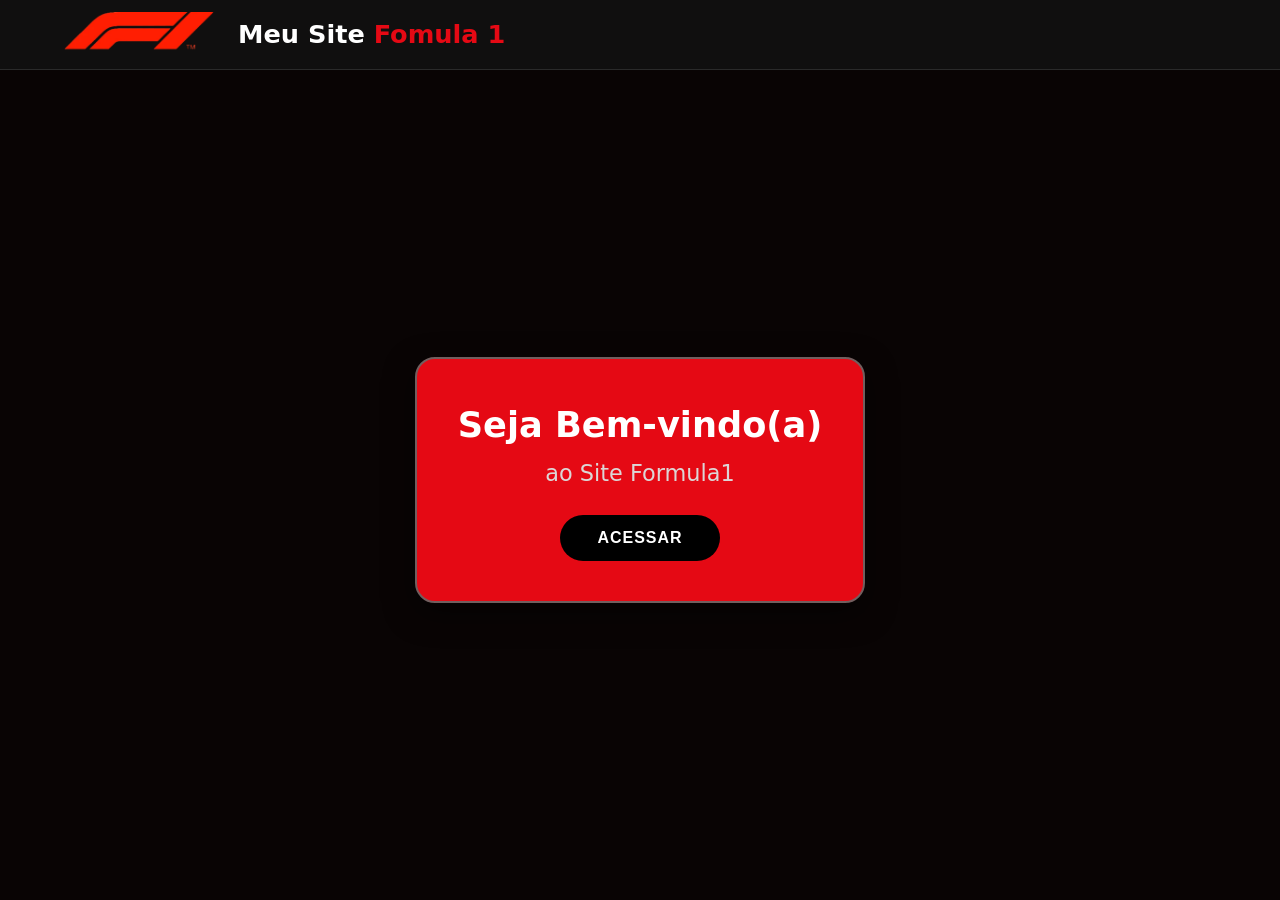
<file: index.html>
<!doctype html>
<html lang="pt_BR">
  <head>
    <meta charset="UTF-8" />
    <meta name="viewport" content="width=device-width, initial-scale=1.0" />
    <title>Formula1</title>
    <link rel="stylesheet" href="style.css" />
  </head>
  <body>
    <header>
      <div class="cabecalho">
        <img src="img/logof1.png" alt="Logo da Formula 1" loading="lazy" />
        <h1><a>Meu Site <span>Fomula 1</a></span></h1>
      </div>
    </header>
    <main class="container">
      <div class="box">
        <h1>Seja Bem-vindo(a)</h1>
        <h2>ao Site Formula1</h2>
        <button class="botao"><a href="formula1.html">Acessar</a></button>
      </div>
    </main>
  </body>
</html>
</file>
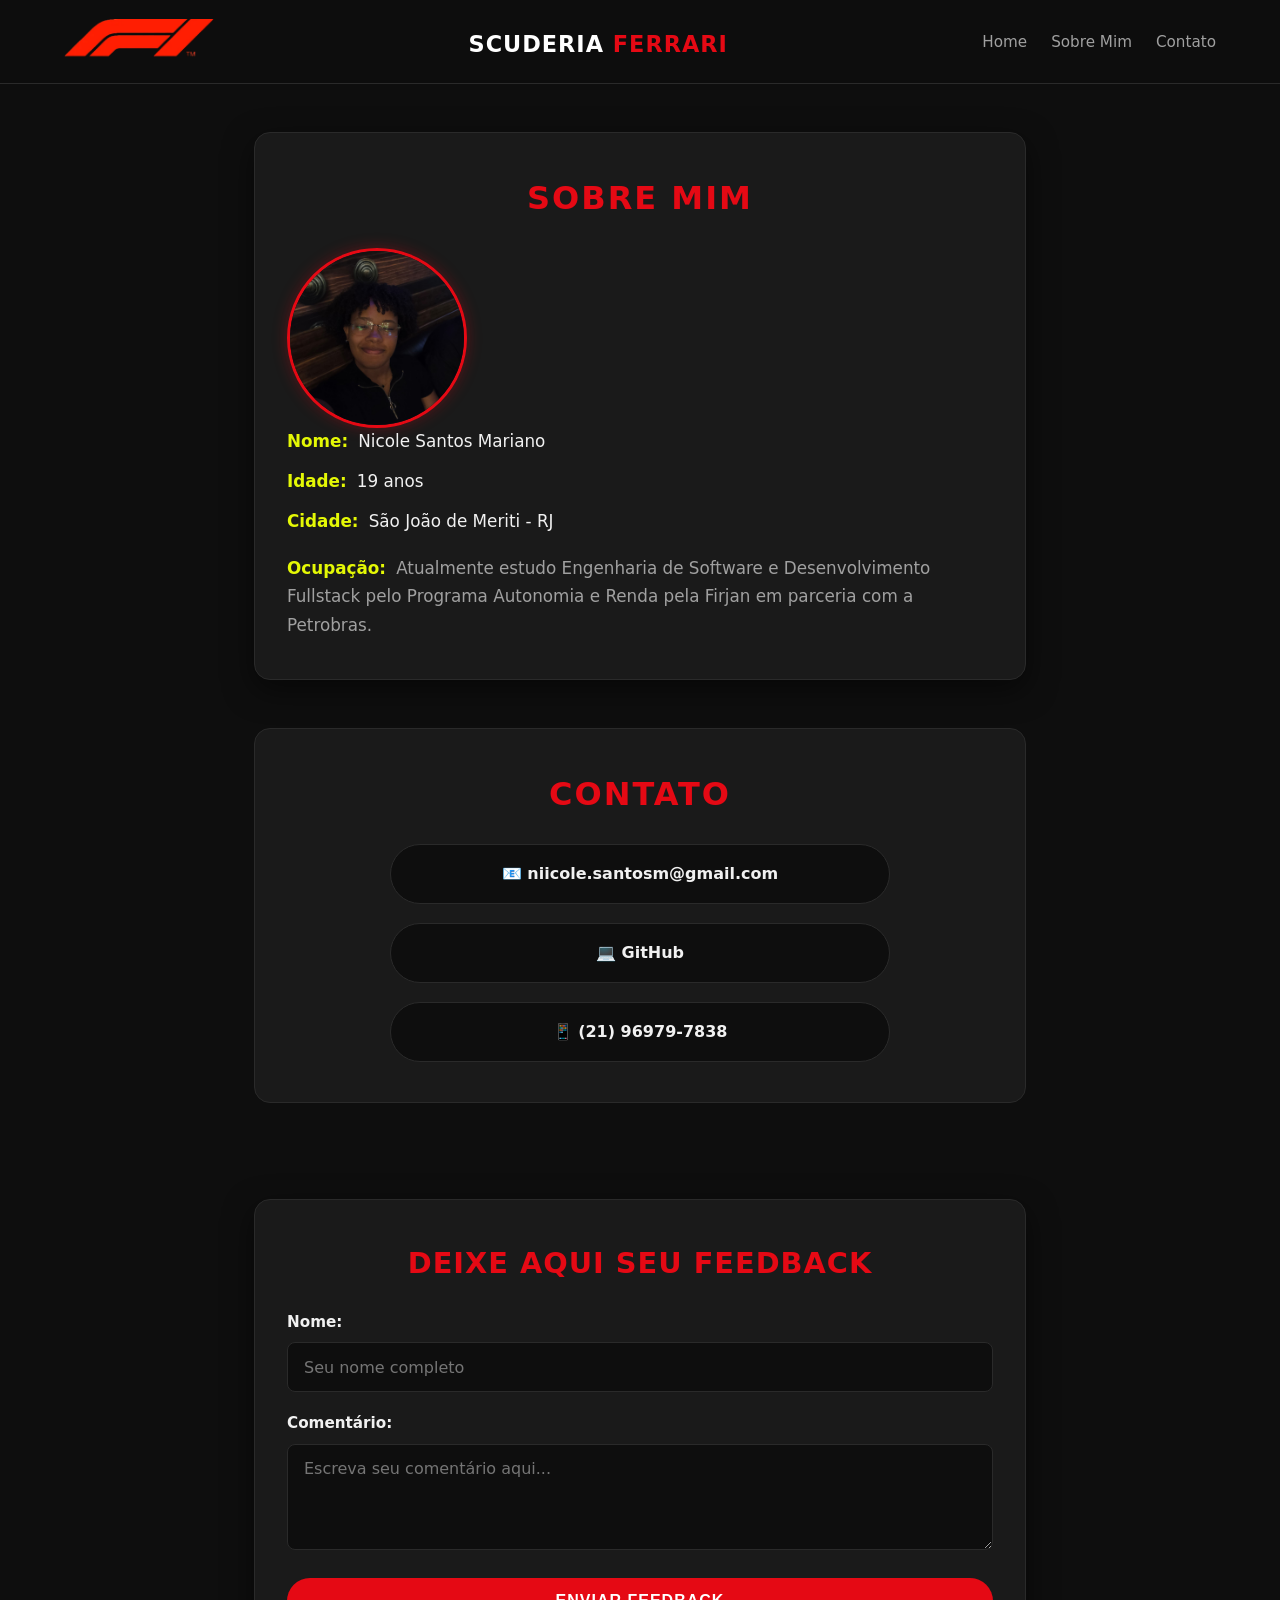
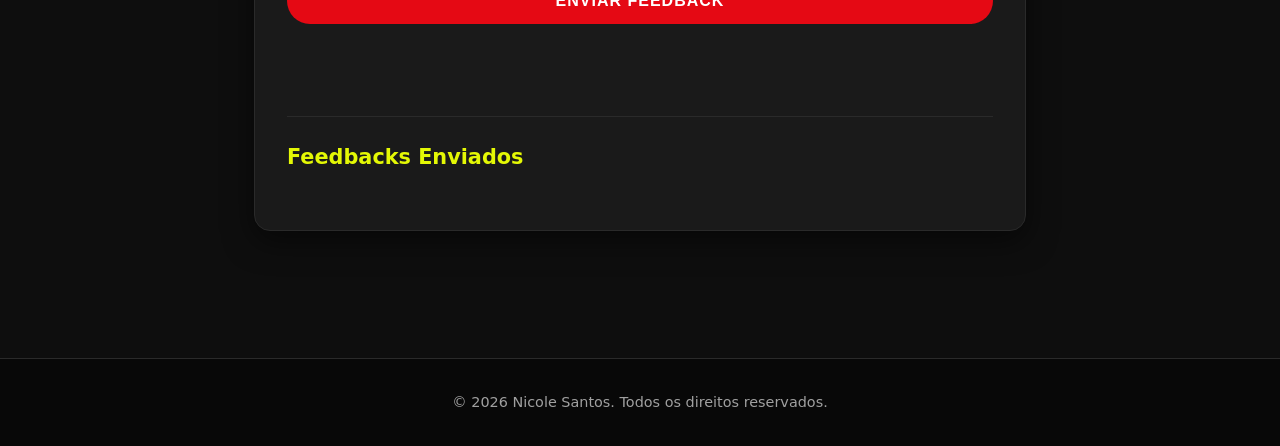
<file: sobremim.html>
<!doctype html>
<html lang="pt-BR">
  <head>
    <meta charset="UTF-8" />
    <meta name="viewport" content="width=device-width, initial-scale=1.0" />
    <title>Sobre Mim</title>
    <link rel="stylesheet" href="css/sobremim.css" />
  </head>
  <body>
    <header class="cabecalho">
      <img src="img/logof1.png" alt="Logo da formula 1" loading="lazy" />
      <h1>
        <a>Scuderia <span>Ferrari</span></a>
      </h1>
      <nav>
        <ul>
          <li><a href="formula1.html">Home</a></li>
          <li><a href="#sobremim">Sobre Mim</a></li>
          <li><a href="#contato">Contato</a></li>
        </ul>
      </nav>
    </header>
    <main id="sobremim">
      <!-- Seção Sobre Mim -->
      <section id="sobremim" class="sobremim">
        <h2>Sobre Mim</h2>
        <img src="img/perfil.jpeg" alt="Minha Foto de Perfil" loading="lazy" />
        <div class="perfil">
          <p><strong>Nome:</strong> Nicole Santos Mariano</p>
          <p><strong>Idade:</strong> 19 anos</p>
          <p><strong>Cidade:</strong> São João de Meriti - RJ</p>
          <p class="ocupacao">
            <strong>Ocupação:</strong> Atualmente estudo Engenharia de Software
            e Desenvolvimento Fullstack pelo Programa Autonomia e Renda pela
            Firjan em parceria com a Petrobras.
          </p>
        </div>
      </section>
      <!-- Seção Contato -->
      <section id="contato" class="contato">
        <h2>Contato</h2>
        <div class="contato-links">
          <a href="mailto:niicole.santosm@gmail.com" class="btn-contato">
            📧 niicole.santosm@gmail.com
          </a>
          <a
            href="https://github.com/NicoleSotnas"
            target="_blank"
            rel="noopener noreferrer"
            class="btn-contato"
          >
            💻 GitHub
          </a>
          <a
            href="https://wa.me/5521969797838"
            target="_blank"
            class="btn-contato"
            >📱 (21) 96979-7838</a
          >
        </div>
      </section>
      <!-- Seção de Feedback / Comentários -->
      <section class="feedback-secao revelar">
        <h2>Deixe aqui seu Feedback</h2>

        <form id="form-feedback" class="form-feedback">
          <div class="campo">
            <label for="nome">Nome:</label>
            <input type="text" id="nome" placeholder="Seu nome completo" />
          </div>

          <div class="campo">
            <label for="comentario">Comentário:</label>
            <textarea
              id="comentario"
              rows="4"
              placeholder="Escreva seu comentário aqui..."
            ></textarea>
          </div>

          <button type="submit" class="btn-enviar">Enviar Feedback</button>
          <p id="mensagem-feedback" class="mensagem-status"></p>
        </form>

        <div class="comentarios-container">
          <h3>Feedbacks Enviados</h3>
          <ul id="lista-comentarios" class="lista-comentarios">
            <!-- Os novos comentários serão adicionados aqui via JavaScript -->
          </ul>
        </div>
      </section>
    </main>
    <!-- Rodapé -->
    <footer class="rodape">
      <p>&copy; 2026 Nicole Santos. Todos os direitos reservados.</p>
    </footer>
    <script src="script.js"></script>
  </body>
</html>
</file>
<file: style.css>
* {
  margin: 0;
  padding: 0;
  box-sizing: border-box;
}

:root {
  --cor-fundo: #090404;
  --cor-vermelho-ferrari: #e50914;
  --cor-amarelo-destaque: #e4f805;

  --cor-borda: #725e5e;
  --cor-texto: #f1f1f1;
  --cor-texto-mutado: #dcd6d6;
  --cor-cabecalho-borda: #2a2a2a;
  --fonte-principal: "Inter", system-ui, -apple-system, sans-serif;
}

body {
  background-color: var(--cor-fundo);
  color: var(--cor-texto);
  font-family: var(--fonte-principal);
  line-height: 1.5;
  min-height: 100vh;
  display: flex;
  flex-direction: column;
}

header {
  position: fixed;
  top: 0;
  left: 0;
  width: 100%;
  z-index: 1000;
}

.cabecalho {
  display: flex;
  align-items: center;
  justify-content: flex-start;
  gap: 1.5rem;
  padding: 12px 5%;
  background: rgba(18, 18, 18, 0.85);
  backdrop-filter: blur(10px);
  -webkit-backdrop-filter: blur(10px);
  border-bottom: 1px solid var(--cor-cabecalho-borda);
}
.cabecalho span {
  color: var(--cor-vermelho-ferrari);
}

.cabecalho img {
  max-height: 45px;
  width: auto;
  object-fit: contain;
}
.cabecalho img:hover {
  transform: translateY(-5px);
  border-color: var(--cor-vermelho-ferrari);
}
.cabecalho h1 {
  font-size: clamp(1.1rem, 3vw, 1.6rem);
  font-weight: 700;
  color: #ffffff;
}
.cabecalho h1 a:hover {
  color: var(--cor-amarelo-destaque);
}

.container {
  flex: 1;
  display: flex;
  justify-content: center;
  align-items: center;
  padding: 100px 20px 40px; /* O padding-top (100px) evita que o conteúdo fique debaixo do cabeçalho */
  min-height: 100vh;
}

.box {
  background-color: var(--cor-vermelho-ferrari);
  color: var(--cor-texto-mutado);
  border: 2px solid var(--cor-borda);
  border-radius: 20px;
  padding: 2.5rem 2rem;
  display: flex;
  flex-direction: column;
  align-items: center;
  text-align: center;
  justify-content: center;
  width: 100%;
  max-width: 450px; /* Controla a largura máxima em telas grandes */
  box-shadow: 0 10px 30px rgba(0, 0, 0, 0.5);
  transition:
    transform 0.3s ease,
    box-shadow 0.3s ease;
}

.box:hover {
  transform: translateY(-5px);
  box-shadow: 0 15px 35px rgba(220, 20, 60, 0.3);
  background-color: #e509149d;
}

.box h1 {
  font-size: clamp(1.6rem, 4vw, 2.2rem);
  color: #ffffff;
  margin-bottom: 0.3rem;
}

.box h2 {
  font-size: clamp(1.1rem, 3vw, 1.4rem);
  font-weight: 400;
  margin-bottom: 1.5rem;
}

.botao {
  background-color: #000000;
  border: 2px solid transparent;
  border-radius: 30px;
  overflow: hidden;
  transition: all 0.3s ease;
  cursor: pointer;
}

.botao a {
  display: inline-block;
  color: #ffffff;
  text-decoration: none;
  font-weight: 700;
  font-size: 1rem;
  padding: 12px 35px;
  text-transform: uppercase;
  letter-spacing: 1px;
}

.botao:hover {
  background-color: #ffffff;
  border-color: #000000;
  transform: scale(1.05);
}

.botao:hover a {
  color: #000000;
}

@media (max-width: 480px) {
  .cabecalho {
    gap: 1rem;
    justify-content: center;
  }

  .box {
    padding: 2rem 1.5rem;
  }
}
</file>
<file: css/sobremim.css>
* {
  margin: 0;
  padding: 0;
  box-sizing: border-box;
}

:root {
  --cor-fundo: #0e0e0e;
  --cor-card: #1a1a1a;
  --cor-texto: #f1f1f1;
  --cor-texto-mutado: #a0a0a0;
  --cor-vermelho-ferrari: #e50914;
  --cor-amarelo-destaque: #e4f805;
  --cor-borda: #2a2a2a;
  --fonte-principal: "Segoe UI", system-ui, -apple-system, sans-serif;
}

html {
  scroll-behavior: smooth;
  background-color: var(--cor-fundo);
  color: var(--cor-texto);
  font-family: var(--fonte-principal);
}

body {
  line-height: 1.6;
  padding-top: 100px; /* Garante espaço para o cabeçalho fixo */
  min-height: 100vh;
  display: flex;
  flex-direction: column;
}

/* Estado inicial (oculto e levemente deslocado para baixo) */
.revelar {
  opacity: 0;
  transform: translateY(40px);
  transition:
    opacity 0.8s cubic-bezier(0.25, 1, 0.5, 1),
    transform 0.8s cubic-bezier(0.25, 1, 0.5, 1);
  will-change: opacity, transform;
}

/* Estado ativo (ativado via JS ao rolar a tela) */
.revelar.revelado {
  opacity: 1;
  transform: translateY(0);
}

/* Efeito em cascata (delay) para cartões lado a lado */
.cartoes article:nth-child(1) {
  transition-delay: 0.1s;
}
.cartoes article:nth-child(2) {
  transition-delay: 0.3s;
}
.cabecalho {
  display: flex;
  justify-content: space-between;
  align-items: center;
  position: fixed;
  top: 0;
  left: 0;
  width: 100%;
  padding: 1rem 5%;
  background-color: rgba(14, 14, 14, 0.95);
  backdrop-filter: blur(10px);
  -webkit-backdrop-filter: blur(10px);
  z-index: 1000;
  border-bottom: 1px solid var(--cor-borda);
}
.cabecalho img {
  max-height: 45px;
  width: auto;
  object-fit: contain;
}
.cabecalho img:hover{
  transform: translateY(-5px);
}

.cabecalho h1 a {
  font-size: 1.4rem;
  font-weight: 800;
  color: #ffffff;
  text-decoration: none;
  text-transform: uppercase;
  letter-spacing: 1px;
  transition: color 0.3s ease;
}

.cabecalho span {
  color: var(--cor-vermelho-ferrari);
}

.cabecalho h1 a:hover {
  color: var(--cor-amarelo-destaque);
}

.cabecalho nav ul {
  display: flex;
  list-style: none;
  gap: 1.5rem;
}

.cabecalho nav a {
  color: var(--cor-texto-mutado);
  text-decoration: none;
  font-weight: 500;
  font-size: 0.95rem;
  transition: color 0.3s ease;
}

.cabecalho nav a:hover {
  color: var(--cor-amarelo-destaque);
}

main {
  flex: 1;
  width: 100%;
  max-width: 900px;
  margin: 0 auto;
  padding: 2rem 5%;
  display: flex;
  flex-direction: column;
  gap: 3rem;
}

/* Títulos das Seções */
.sobremim h2,
.contato h2 {
  font-size: 2rem;
  text-transform: uppercase;
  letter-spacing: 2px;
  margin-bottom: 1.5rem;
  text-align: center;
  color: var(--cor-vermelho-ferrari);
}

.sobremim {
  background-color: var(--cor-card);
  border: 1px solid var(--cor-borda);
  border-radius: 16px;
  padding: 2.5rem 2rem;
  box-shadow: 0 10px 30px rgba(0, 0, 0, 0.5);
  transition:
    transform 0.3s ease,
    border-color 0.3s ease;
}
.sobremim:hover {
  transform: translateY(-5px);
  border-color: var(--cor-vermelho-ferrari);
}

.sobremim img {
  width: 180px;
  height: 180px;
  object-fit: cover;
  border-radius: 50%;
  border: 3px solid var(--cor-vermelho-ferrari);
  box-shadow: 0 0 15px rgba(229, 9, 20, 0.3);
  display: block;
  margin: 0 auto 1.5rem auto;
  transition:
    transform 0.3s ease,
    border-color 0.3s ease;
}
.sobremim img:hover {
  transform: translateY(-9px);
  border-color: var(--cor-vermelho-ferrari);
}
.perfil {
  display: flex;
  flex-direction: column;
  gap: 0.8rem;
  font-size: 1.05rem;
}

.perfil p strong {
  color: var(--cor-amarelo-destaque);
  padding-top: 50px;
  margin-right: 0.3rem;
}

.perfil .ocupacao {
  line-height: 1.7;
  color: var(--cor-texto-mutado);
  margin-top: 0.4rem;
}

.contato {
  background-color: var(--cor-card);
  border: 1px solid var(--cor-borda);
  border-radius: 16px;
  padding: 2.5rem 2rem;
  text-align: center;
  transition:
    transform 0.3s ease,
    border-color 0.3s ease;
}

.contato:hover {
  transform: translateY(-5px);
  border-color: var(--cor-vermelho-ferrari);
}

.contato-links {
  display: flex;
  flex-direction: column;
  align-items: center;
  gap: 1.2rem;
  max-width: 500px;
  margin: 0 auto;
}

.btn-contato {
  width: 100%;
  padding: 1rem 1.5rem;
  background-color: #0e0e0e;
  border: 1px solid var(--cor-borda);
  border-radius: 30px;
  color: var(--cor-texto);
  text-decoration: none;
  font-weight: 600;
  font-size: 1rem;
  display: flex;
  align-items: center;
  justify-content: center;
  gap: 0.8rem;
  transition: all 0.3s ease;
}

.btn-contato:hover {
  border-color: var(--cor-vermelho-ferrari);
  background-color: var(--cor-vermelho-ferrari);
  color: #ffffff;
  transform: translateY(-3px);
  box-shadow: 0 5px 15px rgba(229, 9, 20, 0.4);
}
.feedback-secao {
  background-color: var(--cor-card, #1a1a1a);
  border: 1px solid var(--cor-borda, #2a2a2a);
  border-radius: 16px;
  padding: 2.5rem 2rem;
  margin: 3rem auto;
  max-width: 800px;
  width: 100%;
  box-shadow: 0 10px 30px rgba(0, 0, 0, 0.5);
  transition:
    transform 0.3s ease,
    border-color 0.3s ease;
}
.feedback-secao:hover {
  transform: translateY(-5px);
  border-color: var(--cor-vermelho-ferrari);
}

.feedback-secao.contato:hover {
  transform: translateY(-5px);
  border-color: var(--cor-vermelho-ferrari);
}

.feedback-secao h2 {
  font-size: 1.8rem;
  text-transform: uppercase;
  color: var(--cor-vermelho-ferrari, #e50914);
  text-align: center;
  margin-bottom: 1.5rem;
  letter-spacing: 1px;
}

.form-feedback {
  display: flex;
  flex-direction: column;
  gap: 1.2rem;
}

.campo {
  display: flex;
  flex-direction: column;
  gap: 0.5rem;
  text-align: left;
}

.campo label {
  color: var(--cor-texto, #f1f1f1);
  font-weight: 600;
  font-size: 0.95rem;
}

.campo input,
.campo textarea {
  width: 100%;
  padding: 0.9rem 1rem;
  background-color: #0e0e0e;
  border: 1px solid var(--cor-borda, #2a2a2a);
  border-radius: 8px;
  color: var(--cor-texto, #f1f1f1);
  font-family: inherit;
  font-size: 1rem;
  outline: none;
  transition:
    border-color 0.3s ease,
    box-shadow 0.3s ease;
}

.campo input:focus,
.campo textarea:focus {
  border-color: var(--cor-vermelho-ferrari, #e50914);
  box-shadow: 0 0 8px rgba(229, 9, 20, 0.4);
}

.btn-enviar {
  background-color: var(--cor-vermelho-ferrari, #e50914);
  color: #ffffff;
  border: none;
  padding: 0.9rem 2rem;
  border-radius: 30px;
  font-weight: 700;
  font-size: 1rem;
  text-transform: uppercase;
  letter-spacing: 1px;
  cursor: pointer;
  transition:
    background-color 0.3s ease,
    transform 0.2s ease;
  margin-top: 0.5rem;
}

.btn-enviar:hover {
  background-color: #b30009;
  transform: translateY(-2px);
}

.mensagem-status {
  text-align: center;
  font-weight: 600;
  margin-top: 0.5rem;
  min-height: 24px;
}

/* LISTA DE COMENTÁRIOS */
.comentarios-container {
  margin-top: 2.5rem;
  border-top: 1px solid var(--cor-borda, #2a2a2a);
  padding-top: 1.5rem;
}

.comentarios-container h3 {
  font-size: 1.3rem;
  color: var(--cor-amarelo-destaque, #e4f805);
  margin-bottom: 1rem;
}

.lista-comentarios {
  list-style: none;
  display: flex;
  flex-direction: column;
  gap: 0.8rem;
}

.lista-comentarios li {
  background-color: #0e0e0e;
  border-left: 4px solid var(--cor-vermelho-ferrari, #e50914);
  padding: 1rem 1.2rem;
  border-radius: 0 8px 8px 0;
  color: var(--cor-texto-mutado, #a0a0a0);
  word-break: break-word; /* Evita que textos longos quebrem o layout no celular */
  animation: fadeIn 0.4s ease-in-out;
}

.lista-comentarios li strong {
  color: #ffffff;
}

.rodape {
  text-align: center;
  padding: 2rem 5%;
  border-top: 1px solid var(--cor-borda);
  background-color: #080808;
  color: var(--cor-texto-mutado);
  font-size: 0.9rem;
  margin-top: 3rem;
}
@keyframes fadeIn {
  from {
    opacity: 0;
    transform: translateY(10px);
  }
  to {
    opacity: 1;
    transform: translateY(0);
  }
}

/* RESPONSIVIDADE */
@media (max-width: 480px) {
  .feedback-secao {
    padding: 1.8rem 1.2rem;
  }
}
@media (min-width: 769px) {
  /* Layout lado a lado da foto e texto em telas grandes */
  .sobremim-conteudo {
    display: flex;
    align-items: center;
    gap: 2.5rem;
  }

  .sobremim img {
    margin: 0;
  }
}

@media (max-width: 768px) {
  body {
    padding-top: 120px;
  }

  .cabecalho {
    flex-direction: column;
    gap: 0.8rem;
    padding: 0.8rem 2%;
  }

  .cabecalho nav ul {
    gap: 1rem;
    flex-wrap: wrap;
    justify-content: center;
  }

  .sobremim,
  .contato {
    padding: 1.8rem 1.2rem;
  }

  .sobremim img {
    width: 140px;
    height: 140px;
  }
}
</file>
